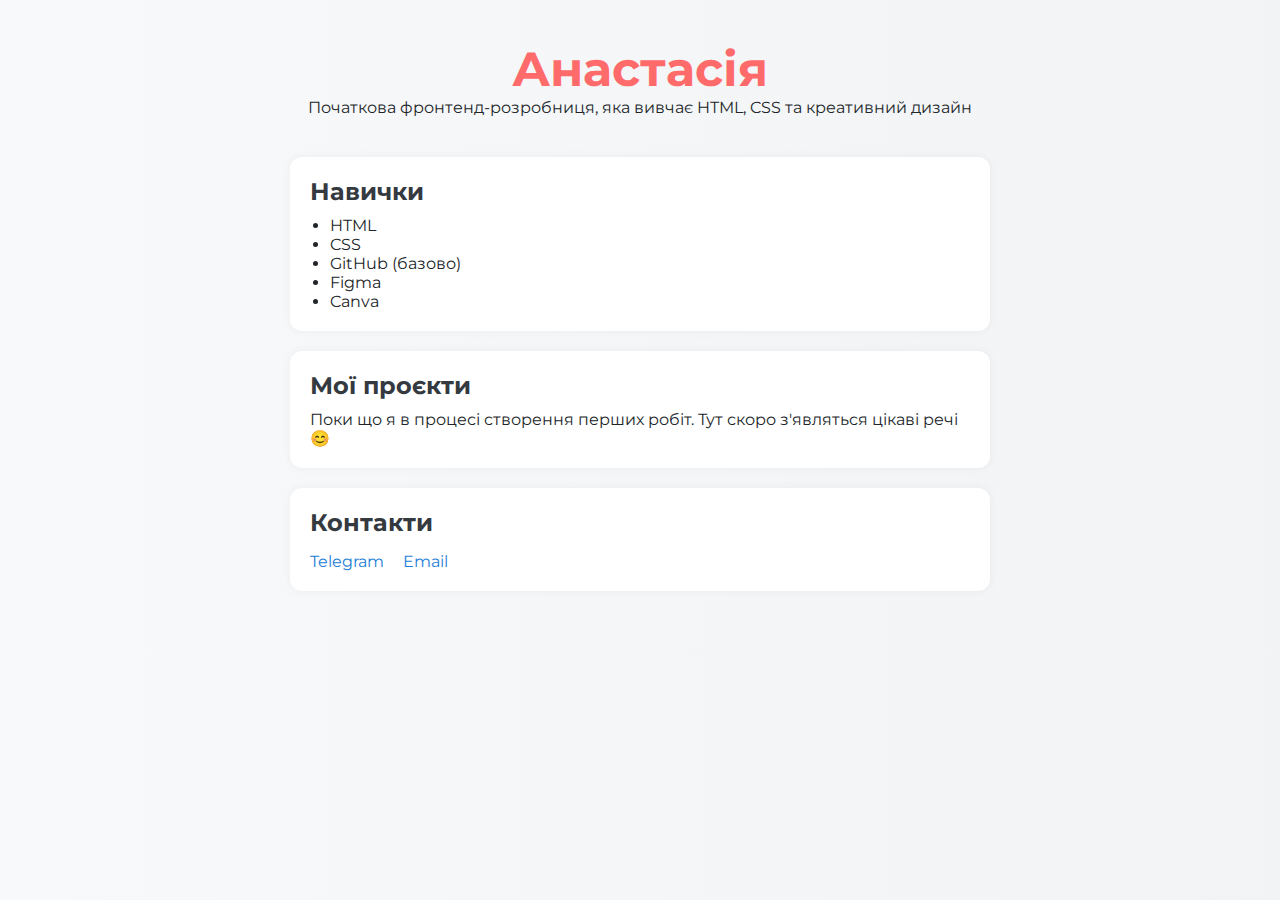
<file: index.html>
<!DOCTYPE html>
<html lang="uk">
<head>
  <meta charset="UTF-8">
  <meta name="viewport" content="width=device-width, initial-scale=1.0">
  <title>Портфоліо Анастасії</title>
  <link href="https://fonts.googleapis.com/css2?family=Montserrat:wght@400;700&display=swap" rel="stylesheet">
  <link rel="stylesheet" href="style.css">
</head>
<body>

  <header>
    <h1>Анастасія</h1>
    <p>Початкова фронтенд-розробниця, яка вивчає HTML, CSS та креативний дизайн</p>
  </header>

  <section class="section">
    <h2>Навички</h2>
    <ul>
      <li>HTML</li>
      <li>CSS</li>
      <li>GitHub (базово)</li>
      <li>Figma</li>
      <li>Canva</li>
    </ul>
  </section>

  <section class="section">
    <h2>Мої проєкти</h2>
    <p>Поки що я в процесі створення перших робіт. Тут скоро з'являться цікаві речі 😊</p>
  </section>

  <section class="section contacts">
    <h2>Контакти</h2>
    <a href="https://t.me/AsyaGusya" target="_blank">Telegram</a>
    <a href="mailto:kukua730@gmail.com">Email</a>
    <!-- Додати GitHub коли буде готовий -->
  </section>

</body>
</html>
</file>
<file: style.css>
*{
    box-sizing: border-box;
    margin: 0;
    padding: 0;
}

body {
    font-family: 'Montserrat', sans-serif;
    background: linear-gradient(to right, #f8f9fa, #f1f3f5);
    color: #212529;
    padding: 40px;
}

header {
    text-align: center;
    margin-bottom: 40px;
}

h1 {
    font-size: 3em;
    color: #ff6b6b;
}

.section {
    max-width: 700px;
    margin: 20px auto;
    padding: 20px;
    background-color: #ffffff;
    border-radius: 12px;
    box-shadow: 0 0 10px rgba(0,0,0,0.05);
}

h2 {
    color: #343a40;
    margin-bottom: 10px;
}

ul {
    padding-left: 20px;
}

a {
    color: #1c7ed6;
    text-decoration: none;
}

.contacts a {
    display: inline-block;
    margin-right: 15px;
    margin-top: 5px;
}
</file>
